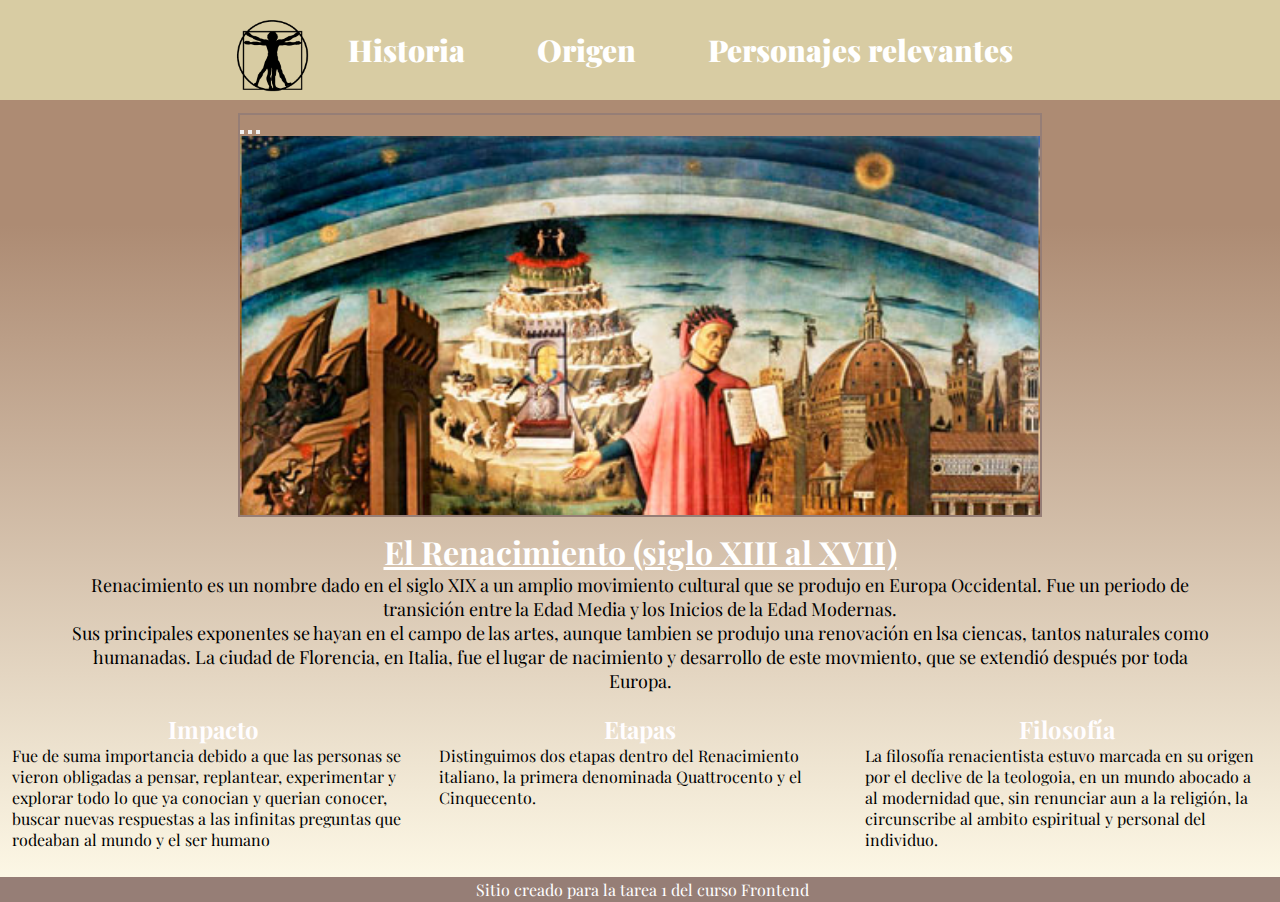
<file: Tarea 1/index.html>
<!DOCTYPE html>
<html lang="en">

<head>
  <title>Tarea 1</title>
  <meta charset="utf-8">
  <meta name="viewport" content="width=device-width, initial-scale=1">
  <link rel="stylesheet" href="css/style.css">
  <!-- CSS only -->
<link href="https://cdn.jsdelivr.net/npm/bootstrap@5.2.1/dist/css/bootstrap.min.css" rel="stylesheet" integrity="sha384-iYQeCzEYFbKjA/T2uDLTpkwGzCiq6soy8tYaI1GyVh/UjpbCx/TYkiZhlZB6+fzT" crossorigin="anonymous">
<!-- JavaScript Bundle with Popper -->

</head>

<body>
  <header class="header">
    <img src="img/pngwing.com.png" alt class="logo">
    <ul class="nav-links">
      <li class="nav-link">Historia</li>
      <li class="nav-link">Origen</li>
      <li class="nav-link">Personajes relevantes</li>
    </ul>
  </header>
  <div class="myCarousel">
    <div id="carouselExampleIndicators" class="carousel slide" data-bs-ride="true">
      <div class="carousel-indicators">
        <button type="button" data-bs-target="#carouselExampleIndicators" data-bs-slide-to="0" class="active" aria-current="true" aria-label="Slide 1"></button>
        <button type="button" data-bs-target="#carouselExampleIndicators" data-bs-slide-to="1" aria-label="Slide 2"></button>
        <button type="button" data-bs-target="#carouselExampleIndicators" data-bs-slide-to="2" aria-label="Slide 3"></button>
      </div>
      <div class="carousel-inner">
        <div class="carousel-item active">
          <img src="img/dante-divina-comedia.jpg" class="d-block w-100" alt="...">
        </div>
        <div class="carousel-item">
          <img src="img/El-nacimiento-de-Venus-ejemplo-de-Venus-pudica-Sandro-Botticelli-1482-85.png" class="d-block w-100" alt="...">
        </div>
        <div class="carousel-item">
          <img src="img/gioconda.jpg" class="d-block w-100" alt="...">
        </div>
      </div>
      <button class="carousel-control-prev" type="button" data-bs-target="#carouselExampleIndicators" data-bs-slide="prev">
        <span class="carousel-control-prev-icon" aria-hidden="true"></span>
        <span class="visually-hidden">Previous</span>
      </button>
      <button class="carousel-control-next" type="button" data-bs-target="#carouselExampleIndicators" data-bs-slide="next">
        <span class="carousel-control-next-icon" aria-hidden="true"></span>
        <span class="visually-hidden">Next</span>
      </button>
    </div>
  </div>

<div class="container">
  <div class="titulo"><h1>El Renacimiento (siglo XIII al XVII) </h1></div>
  <div class="contenido">  <p>Renacimiento es un nombre dado en el siglo XIX a un amplio movimiento cultural que se produjo en Europa Occidental. Fue un periodo de transición entre la Edad Media y los Inicios
    de la Edad Modernas.
    <br>
    Sus principales exponentes se hayan en el campo de las artes, aunque tambien se produjo una renovación en lsa ciencas, tantos naturales como humanadas. La ciudad de Florencia, en Italia, fue el lugar de nacimiento y desarrollo de este movmiento, que se extendió después por toda Europa.
  </p></div>
  <section class="columns">
	
    <div class="column">
      <h2>Impacto</h2>
      <p>Fue de suma importancia debido a que las personas se vieron obligadas a pensar, replantear, experimentar y explorar todo lo que ya conocian y querian conocer, buscar nuevas respuestas a las infinitas preguntas que rodeaban al mundo y el ser humano</p>
    </div>
    
    <div class="column">
      <h2>Etapas</h2>
      <p>Distinguimos dos etapas dentro del Renacimiento italiano, la primera denominada Quattrocento y el Cinquecento.</p>
    </div>
    
    <div class="column">
      <h2>Filosofía</h2>
      <p>La filosofía renacientista estuvo marcada en su origen por el declive de la teologoia, en un mundo abocado a al modernidad que, sin renunciar aun a la religión, la circunscribe al ambito espiritual y personal del individuo.</p>
    </div>
    
  </section>	
</div>

  <footer class="footer">
    <p>Sitio creado para la tarea 1 del curso Frontend</p>
  </footer>
  <script src="https://cdn.jsdelivr.net/npm/@popperjs/core@2.11.6/dist/umd/popper.min.js" integrity="sha384-oBqDVmMz9ATKxIep9tiCxS/Z9fNfEXiDAYTujMAeBAsjFuCZSmKbSSUnQlmh/jp3" crossorigin="anonymous"></script>
  <script src="https://cdn.jsdelivr.net/npm/bootstrap@5.2.1/dist/js/bootstrap.min.js" integrity="sha384-7VPbUDkoPSGFnVtYi0QogXtr74QeVeeIs99Qfg5YCF+TidwNdjvaKZX19NZ/e6oz" crossorigin="anonymous"></script>
</body>

</html>
</file>
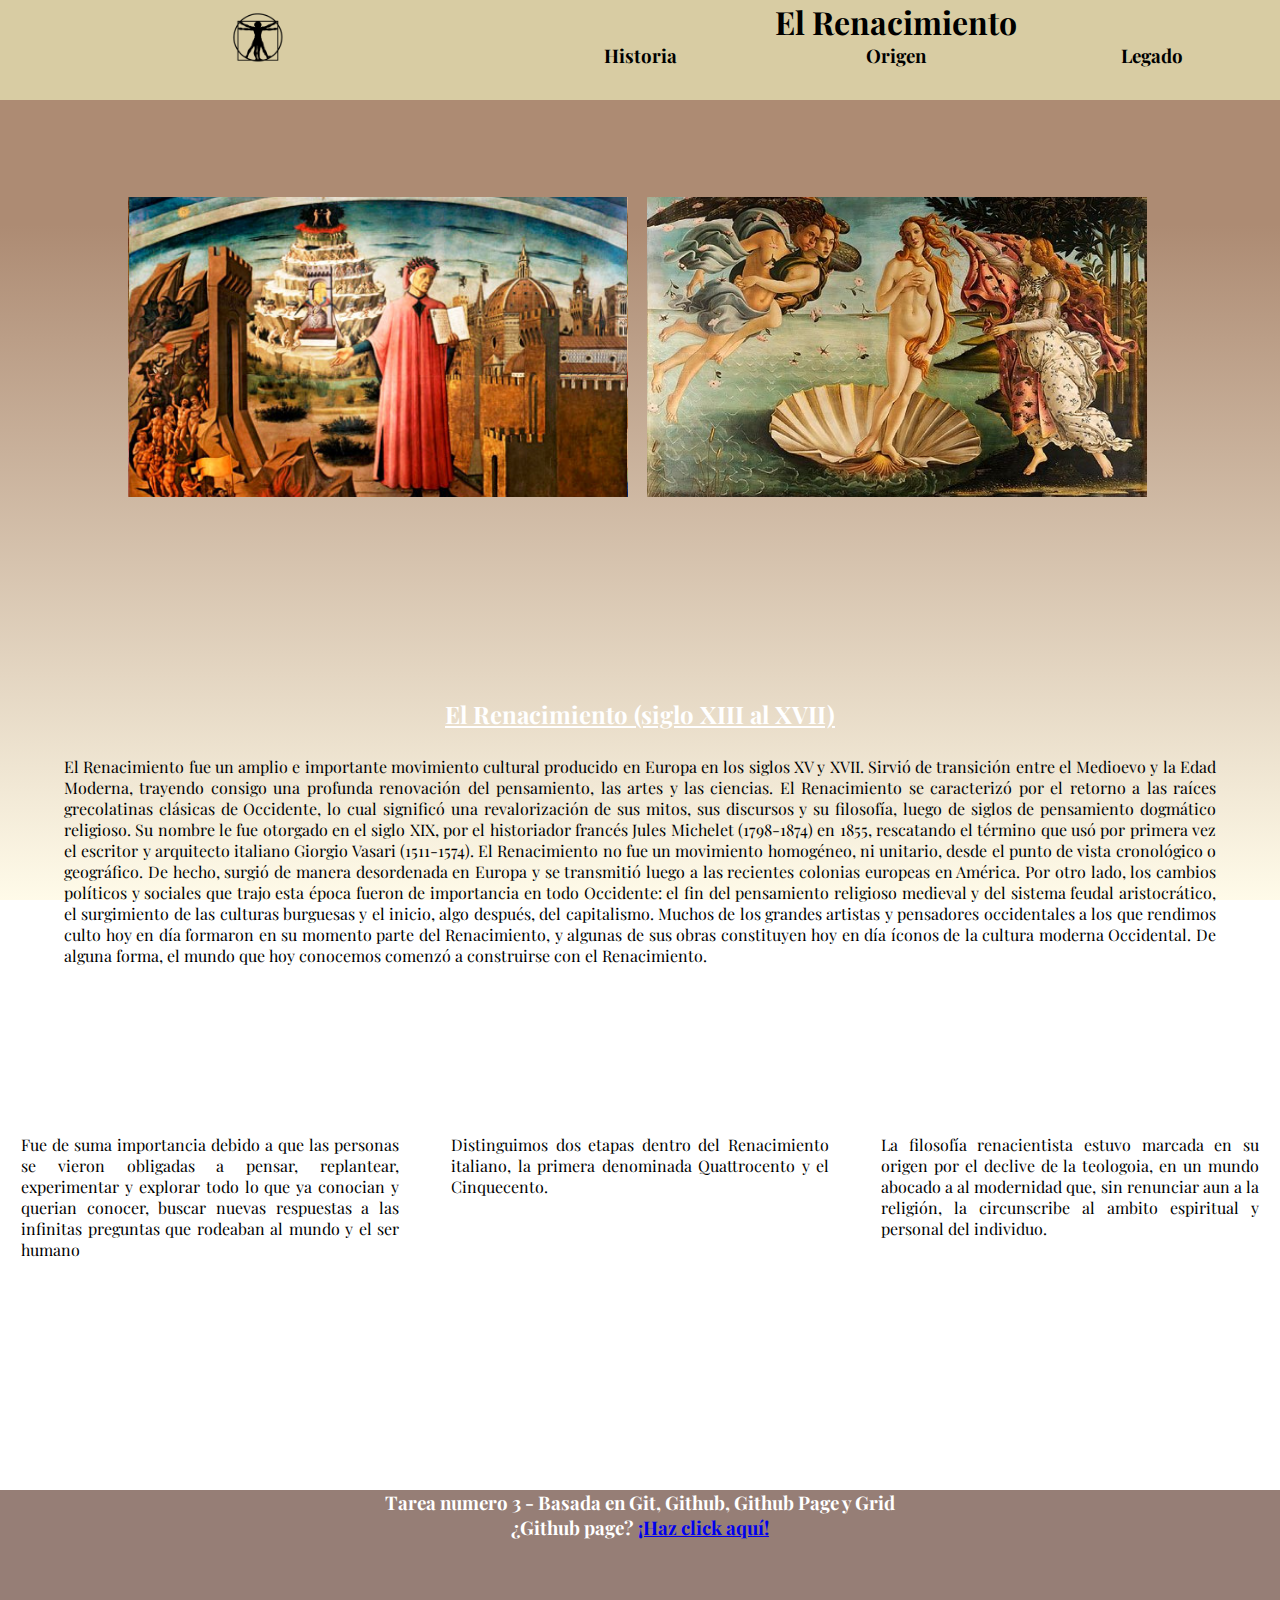
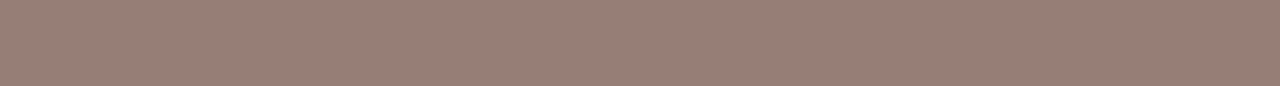
<file: Tarea 3/index.html>
<!DOCTYPE html>
<html lang="en">

<head>
    <meta charset="UTF-8">
    <meta http-equiv="X-UA-Compatible" content="IE=edge">
    <meta name="viewport" content="width=device-width, initial-scale=1.0">
    <title>Tarea 3</title>
    <link rel="stylesheet" href="css/style.css">
</head>

<body>
    <div class="cabecera">
        <img src="img/pngwing.com.png" alt class="logo">
        <div class="titulo">
            <h1>El Renacimiento</h1>
        </div>
        <div class="link1 links">
            <a href="#">
                <h3>Historia</h3>
            </a>
        </div>
        <div class="link2 links">
            <a href="#">
                <h3>Origen</h3>
            </a>
        </div>
        <div class="link3 links">
            <a href="#">
                <h3>Legado</h3>
            </a>
        </div>
    </div>
    <div class="carrusel">
        <img src="img/dante-divina-comedia.jpg" class="d-block w-100" alt="...">
        <img src="img/El-nacimiento-de-Venus-ejemplo-de-Venus-pudica-Sandro-Botticelli-1482-85.png"
            class="d-block w-100" alt="...">
        <img src="img/gioconda.jpg" class="d-block w-100" alt="...">
        <img src="img/ultima-cena.jpg" class="d-block w-100" alt="...">
    </div>
    <div class="informacion">
        <h2>El Renacimiento (siglo XIII al XVII)</h2>
        <p>El Renacimiento fue un amplio e importante movimiento cultural producido en Europa en los siglos XV y XVII.
            Sirvió de transición entre el Medioevo y la Edad Moderna, trayendo consigo una profunda renovación del
            pensamiento, las artes y las ciencias.

            El Renacimiento se caracterizó por el retorno a las raíces grecolatinas clásicas de Occidente, lo cual
            significó una revalorización de sus mitos, sus discursos y su filosofía, luego de siglos de pensamiento
            dogmático religioso.

            Su nombre le fue otorgado en el siglo XIX, por el historiador francés Jules Michelet (1798-1874) en 1855,
            rescatando el término que usó por primera vez el escritor y arquitecto italiano Giorgio Vasari (1511-1574).

            El Renacimiento no fue un movimiento homogéneo, ni unitario, desde el punto de vista cronológico o
            geográfico. De hecho, surgió de manera desordenada en Europa y se transmitió luego a las recientes colonias
            europeas en América.

            Por otro lado, los cambios políticos y sociales que trajo esta época fueron de importancia en todo
            Occidente: el fin del pensamiento religioso medieval y del sistema feudal aristocrático, el surgimiento de
            las culturas burguesas y el inicio, algo después, del capitalismo.

            Muchos de los grandes artistas y pensadores occidentales a los que rendimos culto hoy en día formaron en su
            momento parte del Renacimiento, y algunas de sus obras constituyen hoy en día íconos de la cultura moderna
            Occidental. De alguna forma, el mundo que hoy conocemos comenzó a construirse con el Renacimiento.
        </p>
    </div>
    <br>
    <div class="info-izq">
        <h2>Impacto</h2>
        <p>Fue de suma importancia debido a que las personas se vieron obligadas a pensar, replantear, experimentar y
            explorar todo lo que ya conocian y querian conocer, buscar nuevas respuestas a las infinitas preguntas que
            rodeaban al mundo y el ser humano</p>
    </div>
    <div class="info-central">
        <h2>Etapas</h2>
        <p>Distinguimos dos etapas dentro del Renacimiento italiano, la primera denominada Quattrocento y el
            Cinquecento.</p>
    </div>
    <div class="info-der">
        <h2>Filosofía</h2>
        <p>La filosofía renacientista estuvo marcada en su origen por el declive de la teologoia, en un mundo abocado a
            al modernidad que, sin renunciar aun a la religión, la circunscribe al ambito espiritual y personal del
            individuo.</p>
        </p>
    </div>
    <div class="pie-pagina">
        <h3>Tarea numero 3 - Basada en Git, Github, Github Page y Grid</h3>
        <h3>¿Github page? <a href="https://davidmorales98.github.io/TALLER-FRONTEND2S/">¡Haz click aquí!</a></h3>
    </div>

</html>
</file>
<file: Tarea 1/css/style.css>
@import url('https://fonts.googleapis.com/css2?family=Playfair+Display&display=swap');
*{
    font-family: 'Playfair Display', serif !important;
    margin: 0;
    padding: 0;
    
}
body{
    background-image: linear-gradient(0deg, #fffbe9 0%, #ad8b73 75%);
    background-repeat: no-repeat;
    background-size: cover;
    background-position: center center;
    background-attachment: fixed;
    height: 100%;
    width: 100%; 
}

.header{
    height: auto;
    width: 100%;
    top: 0;
    display: flex;
    justify-content: center;
    align-items: center;
    height: 100px;
    background-color: #D8CCA3;
}

.header .logo{
    height: 80%;
    width: auto;
    margin-top: 10px;

}

.nav-links{
    display: flex;
    justify-content: center;
    align-items: center; 
    list-style: none;


}

.nav-link{
    margin: 0 1rem;
    cursor:pointer;
    color: #fff;
}

.header .nav-links li{
    display: inline-block;
    padding: 7px 20px;
    font-weight: 900;
    font-size: 30px;
}

.nav-link:hover{
    color:  #967E76;
    transform: scale(1.2);
}

.myCarousel{
    height: 400px;
    position: relative;
    width: 800px;
    margin: 1% auto;
    border: 2px solid #967E76;
    overflow: hidden;
}

.myCarousel .carousel{
    position: absolute;
    top: 0;
    width: 100%;
    height: 100%;
}
.myCarousel .carousel-item img{
    object-fit: cover !important;
    height: 100% !important;
    width: 100% !important;
}


.container{
    height: auto;
    position: relative;
    width: 100%;
    display: block;
    margin: 1% auto;
    justify-content: center;
    align-items: center;
}

.container .titulo h1{
    color: #fff;
    text-align: center;
    text-decoration-line: underline;
    text-decoration-color: #fff;  
}

.container .contenido{
    margin: 0 5%;
}
.container .contenido p{
    text-align: center;
    font-size: large;
}

.columns {
	display: flex;
	flex-flow: row wrap;
	justify-content: center;
	margin: 5px 0;
}

.container .columns .column h2{
    color: #fffdff;
    text-align: center;
}
.column {
	flex: 1;
	margin: 5px 2px;
	padding: 10px;
}

.footer {
    border: 2px solid #967E76;
    bottom: 0;
    height: 15%;
    width: 100%;
    background-color: #967E76;
    color: #fff;
    text-align: center;
 }
</file>
<file: Tarea 3/css/style.css>
@import url('https://fonts.googleapis.com/css2?family=Playfair+Display&display=swap');

* {
    font-family: 'Playfair Display', serif !important;
    margin: 0;
    padding: 0;
}

body {
    background-image: linear-gradient(0deg, #fffbe9 0%, #ad8b73 75%);
    background-repeat: no-repeat;
    background-size: cover;
    background-position: center center;
    background-attachment: fixed;
    height: 100%;
    width: 100%;

    display: grid;
    grid-template-columns: repeat(3, 1fr);
    grid-template-rows: 0.75fr 1fr 0 repeat(2, 1fr) 0.5fr;
    grid-column-gap: 10px;
    grid-row-gap: 4px;
}

.cabecera {
    grid-area: 1 / 1 / 2 / 4;
    background-color: #D8CCA3;
    padding: 0px;
    height: 100px;
    display: grid;
    grid-template-columns: repeat(5, 1fr);
    grid-template-rows: 0.5fr 0.2fr;
    grid-column-gap: 0px;
    grid-row-gap: 0px;
}

.cabecera img {
    grid-area: 1 / 1 / 3 / 3;
    height: 80%;
    width: auto;
    margin-top: 10px;
    align-items: center;
    padding-left: 45%;

}

.cabecera .titulo {
    grid-area: 1 / 3 / 2 / 6;
    text-align: center;
    font-weight: 700px;
}

.cabecera .link1 {
    grid-area: 2 / 3 / 3 / 4;
    text-align: center;
}

.cabecera .link2 {
    grid-area: 2 / 4 / 3 / 5;
    text-align: center;

}

.cabecera .link3 {
    grid-area: 2 / 5 / 3 / 6;
    text-align: center;

}
.cabecera a{
    text-decoration: none;
    color: black;
}

.cabecera a:hover{
    color:  #967E76;
}

.carrusel {
    grid-area: 1 / 1 / 4 / 4;
    align-items: center;
    margin-left: 10%;
    margin-right: 10%;
    display: grid;
    grid-auto-flow: column;
    scroll-behavior: auto;
    gap: 1.2rem;
    overflow-y: auto;
    overscroll-behavior-x: contain;
    scroll-snap-type: x mandatory;
    scrollbar-width: none;

}

.carrusel img{
    height: 300px;
    width: 500px;
    object-fit: cover !important;
}

.informacion {
    grid-area: 4 / 1 / 5 / 4;
    height: 200px;
    margin-bottom: 15%;
}
h2{
    color: #fff;
    text-align: center;
    text-decoration-line: underline;
    text-decoration-color: #fff;  
}
p{
    
    text-align: justify;
    margin-left: 5%;
    margin-right: 5%;
    margin-top: 2%;
}

.info-izq {
    grid-area: 5 / 1 / 6 / 2;
}


.info-central {
    grid-area: 5 / 2 / 6 / 3;
}

.info-der {
    grid-area: 5 / 3 / 6 / 4;
}

p{
    text-align: justify;
    margin-left: 5%;
    margin-right: 5%;
}
.pie-pagina {
    grid-area: 6 / 1 / 7 / 4;
    background-color: #967E76;
    color: #fff;
    text-align: center;
}
</file>
